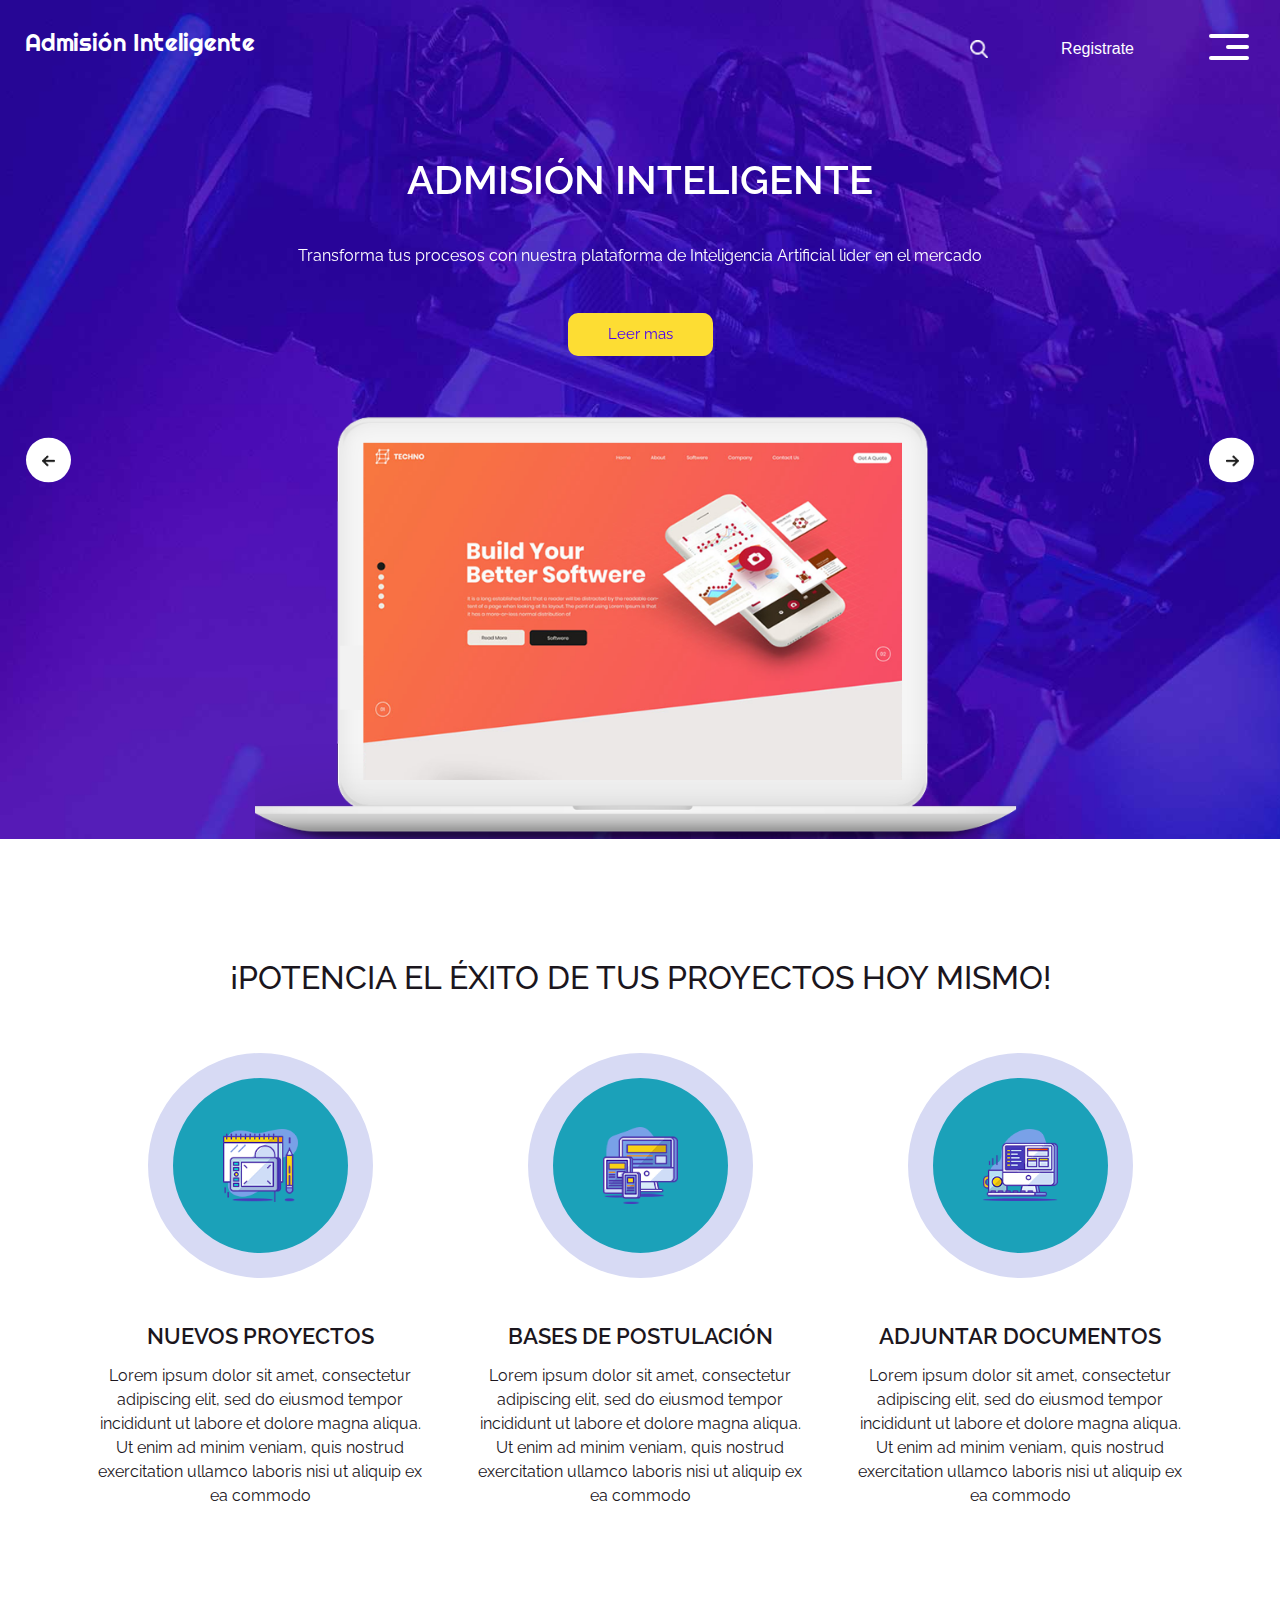
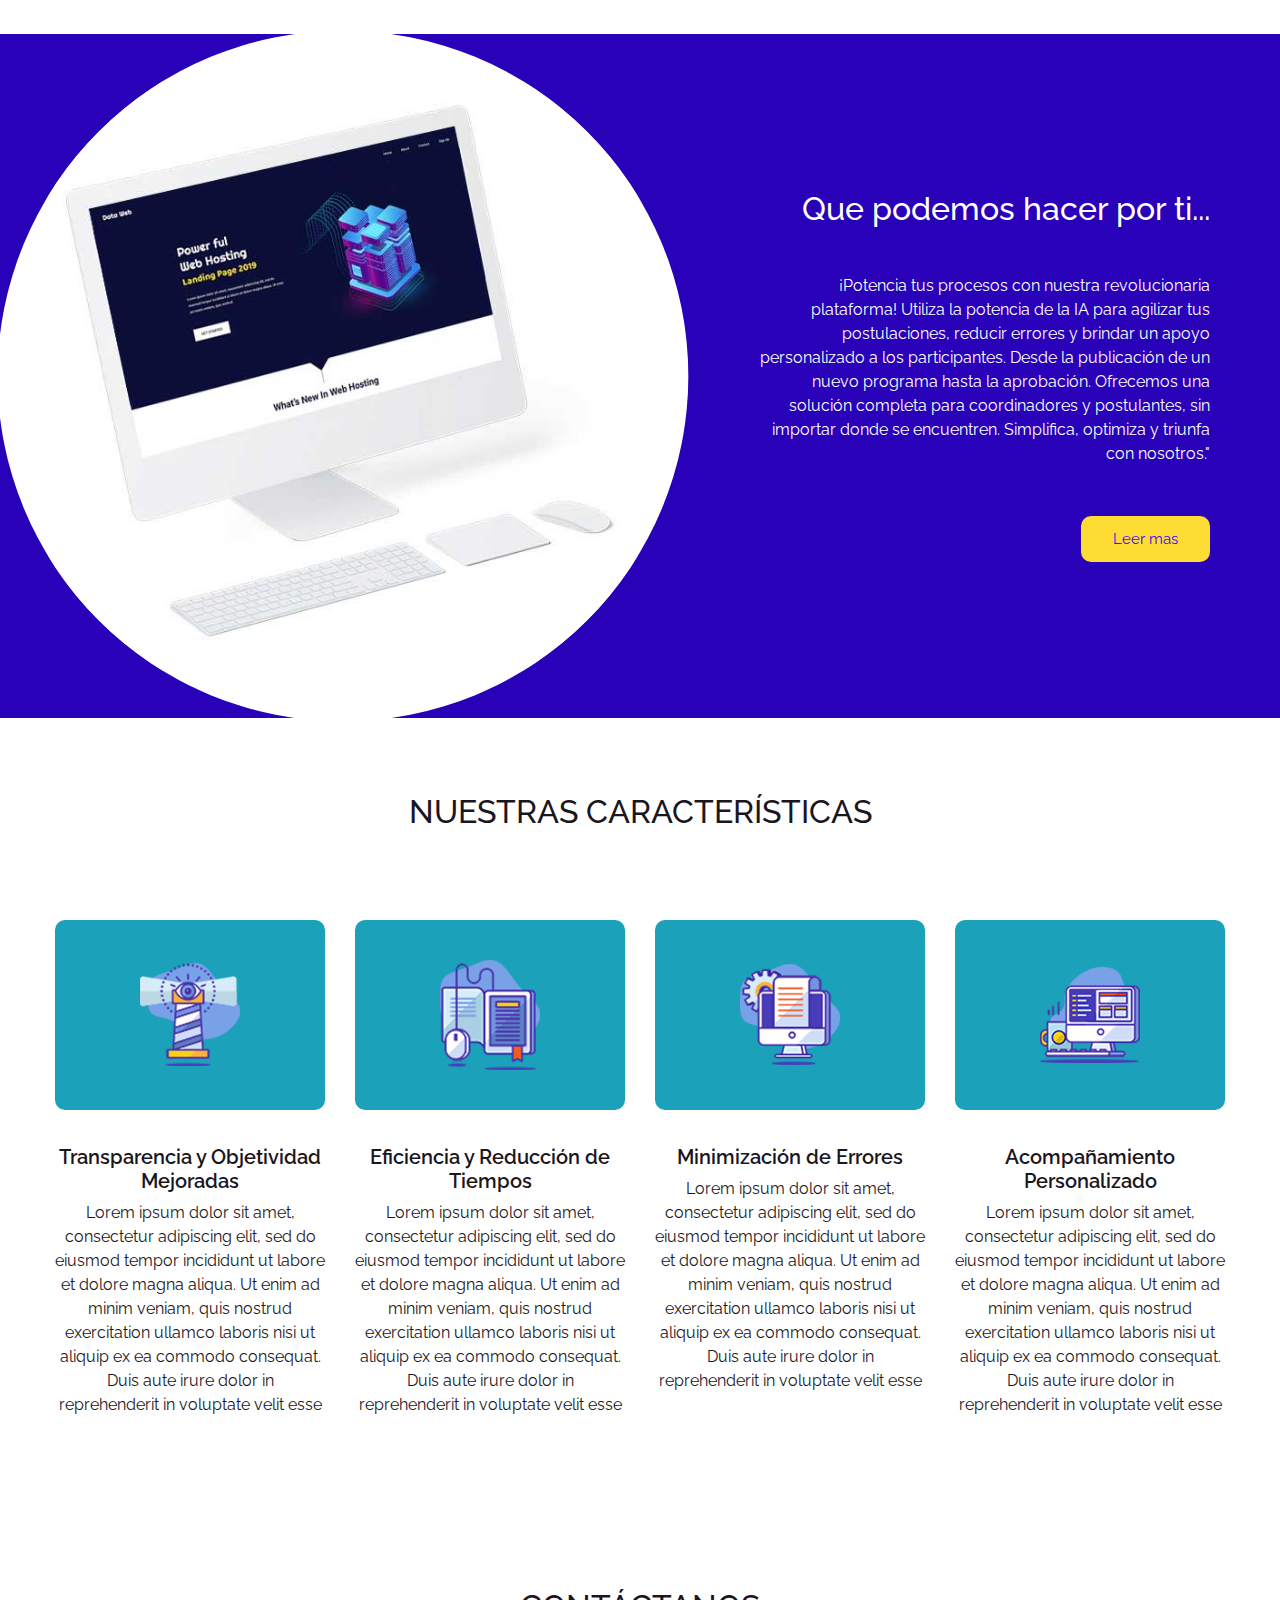
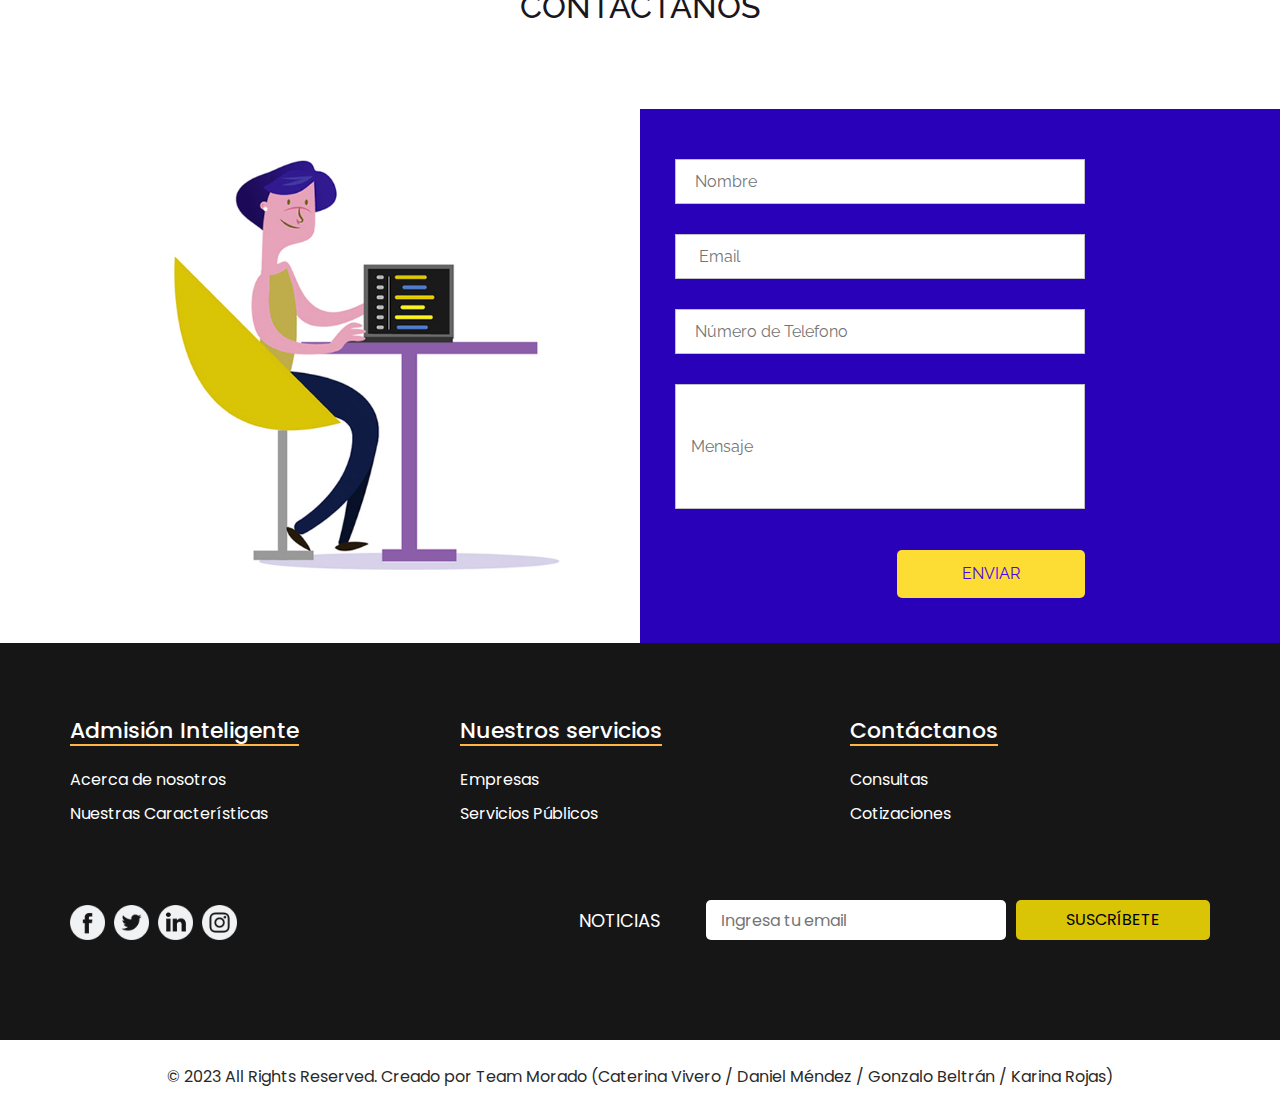
<file: index.html>
<!DOCTYPE html>
<html>
  <head>
    <!-- Basic -->
    <meta charset="utf-8" />
    <meta http-equiv="X-UA-Compatible" content="IE=edge" />
    <!-- Mobile Metas -->
    <meta
      name="viewport"
      content="width=device-width, initial-scale=1, shrink-to-fit=no"
    />
    <!-- Site Metas -->
    <meta name="keywords" content="" />
    <meta name="description" content="" />
    <meta name="author" content="" />

    <title>Admisión Inteligente </title>

    <!-- slider stylesheet -->
    <link
      rel="stylesheet"
      type="text/css"
      href="https://cdnjs.cloudflare.com/ajax/libs/OwlCarousel2/2.1.3/assets/owl.carousel.min.css"
    />

    <!-- bootstrap core css -->
    <link rel="stylesheet" type="text/css" href="css/bootstrap.css" />

    <!-- fonts style -->
    <link
      href="https://fonts.googleapis.com/css?family=Poppins|Raleway:400,600|Righteous&display=swap"
      rel="stylesheet"
    />
    <!-- Custom styles for this template -->
    <link href="css/style.css" rel="stylesheet" />
    <!-- responsive style -->
    <link href="css/responsive.css" rel="stylesheet" />
  </head>

  <body>
    <div class="hero_area">
      <!-- header section strats -->
      <header class="header_section">
        <div class="container-fluid">
          <nav class="navbar navbar-expand-lg custom_nav-container">
            <a class="navbar-brand" href="index.html">
              <span>
                Admisión Inteligente 
              </span>
            </a>

            <div class="navbar-collapse" id="">
              <div
                class="d-none d-lg-flex ml-auto flex-column flex-lg-row align-items-center mt-3"
              >
                <form class="form-inline mb-3 mb-lg-0 ">
                  <button
                    class="btn  my-sm-0 nav_search-btn"
                    type="submit"
                  ></button>
                </form>
                <ul class="navbar-nav  mr-5">
                  <li class="nav-item mr-5">
                    <a class="nav-link" href="service.html">
                      <span>Registrate</span>
                    </a>
                  </li>
                </ul>
              </div>

              <div class="custom_menu-btn">
                <button onclick="openNav()">
                  <span class="s-1"> </span>
                  <span class="s-2"> </span>
                  <span class="s-3"> </span>
                </button>
              </div>
              <div id="myNav" class="overlay">
                <div class="overlay-content">
                  <a href="index.html">Inicio</a>
                  <a href="about.html">Acerca de nosotros</a>
                  <a href="feature.html">Nuestros servicios </a>
                  <a href="contact.html">Contáctanos</a>
                </div>
              </div>
            </div>
          </nav>
        </div>
      </header>
      <!-- end header section -->
      <!-- slider section -->
      <section class=" slider_section position-relative">
        <div class="container">
          <div
            id="carouselExampleControls"
            class="carousel slide"
            data-ride="carousel"
          >
            <div class="carousel-inner">
              <div class="carousel-item active">
                <div class="slider_item-box">
                  <div class="slider_item-container">
                    <div class="slider_item-detail">
                      <h1>
                        ADMISIÓN INTELIGENTE
                      </h1>
                      <p>
                        Transforma tus procesos con nuestra plataforma de Inteligencia Artificial lider en el mercado
                      </p>
                      <div>
                        <a href="">
                          Leer mas
                        </a>
                      </div>
                    </div>
                    <div class="slider_item-imgbox">
                      <img src="images/pc-banner.png" alt="" />
                    </div>
                  </div>
                </div>
              </div>
              <div class="carousel-item">
                <div class="slider_item-box">
                  <div class="slider_item-container">
                    <div class="slider_item-detail">
                      <h1>
                        ADMISIÓN INTELIGENTE
                      </h1>
                      <p>
                        Procesos más rápidos, sin errores, apoyo personalizado para postulantes de cualquier lugar.
                      </p>
                      <div>
                        <a href="">
                          Leer mas
                        </a>
                      </div>
                    </div>
                    <div class="slider_item-imgbox">
                      <img src="images/pc-banner.png" alt="" />
                    </div>
                  </div>
                </div>
              </div>
              <div class="carousel-item">
                <div class="slider_item-box">
                  <div class="slider_item-container">
                    <div class="slider_item-detail">
                      <h1>
                        ADMISIÓN INTELIGENTE 
                      </h1>
                      <p>
                        Simplifica, mejora y destaca con nosotros.
                      </p>
                      <div>
                        <a href="">
                          Leer mas
                        </a>
                      </div>
                    </div>
                    <div class="slider_item-imgbox">
                      <img src="images/pc-banner.png" alt="" />
                    </div>
                  </div>
                </div>
              </div>
            </div>
          </div>
        </div>
        <a
          class="carousel-control-prev"
          href="#carouselExampleControls"
          role="button"
          data-slide="prev"
        >
          <span class="sr-only">Previous</span>
        </a>
        <a
          class="carousel-control-next"
          href="#carouselExampleControls"
          role="button"
          data-slide="next"
        >
          <span class="sr-only">Next</span>
        </a>
      </section>
      <!-- end slider section -->
    </div>

    <!-- about section -->

    <section class="about_section layout_padding">
      <div class="container">
        <h2 class="text-uppercase">
          ¡Potencia el éxito de tus proyectos hoy mismo!
        </h2>
      </div>

      <div class="container">
        <div class="about_card-container layout_padding2-top">
          <div class="about_card">
            <div class="about-detail">
              <div class="about_img-container">
                <div class="about_img-box">
                  <img src="images/work1.png" alt="" />
                </div>
              </div>
              <div class="card_detail-ox">
                <h4>
                  NUEVOS PROYECTOS
                </h4>
                <p>
                  Lorem ipsum dolor sit amet, consectetur adipiscing elit, sed
                  do eiusmod tempor incididunt ut labore et dolore magna aliqua.
                  Ut enim ad minim veniam, quis nostrud exercitation ullamco
                  laboris nisi ut aliquip ex ea commodo
                </p>
              </div>
            </div>
          </div>
          <div class="about_card">
            <div class="about-detail">
              <div class="about_img-container">
                <div class="about_img-box">
                  <img src="images/work2.png" alt="" />
                </div>
              </div>
              <div class="card_detail-ox">
                <h4>
                  BASES DE POSTULACIÓN
                </h4>
                <p>
                  Lorem ipsum dolor sit amet, consectetur adipiscing elit, sed
                  do eiusmod tempor incididunt ut labore et dolore magna aliqua.
                  Ut enim ad minim veniam, quis nostrud exercitation ullamco
                  laboris nisi ut aliquip ex ea commodo
                </p>
              </div>
            </div>
          </div>
          <div class="about_card">
            <div class="about-detail">
              <div class="about_img-container">
                <div class="about_img-box">
                  <img src="images/work3.png" alt="" />
                </div>
              </div>
              <div class="card_detail-ox">
                <h4>
                  ADJUNTAR DOCUMENTOS 
                </h4>
                <p>
                  Lorem ipsum dolor sit amet, consectetur adipiscing elit, sed
                  do eiusmod tempor incididunt ut labore et dolore magna aliqua.
                  Ut enim ad minim veniam, quis nostrud exercitation ullamco
                  laboris nisi ut aliquip ex ea commodo
                </p>
              </div>
            </div>
          </div>
        </div>
      </div>
    </section>

    <!-- end about section -->

    <!-- who section -->
    <section class="who_section">
      <div class="container who_container">
        <div class="who_img-box">
          <img src="images/pc.jpg" alt="" />
        </div>
        <div class="who_deail-box">
          <h2>
            Que podemos hacer por ti... 
          </h2>
          <p>
            ¡Potencia tus procesos con nuestra revolucionaria plataforma! 
            Utiliza la potencia de la IA para agilizar tus postulaciones, reducir errores y brindar un apoyo personalizado a los participantes. 
            Desde la publicación de un nuevo programa hasta la aprobación.
            Ofrecemos una solución completa para coordinadores y postulantes, sin importar donde se encuentren. 
            Simplifica, optimiza y triunfa con nosotros."
          </p>
          <div>
            <a href="">
              Leer mas
            </a>
          </div>
        </div>
      </div>
    </section>

    <!-- end who section -->

    <!-- feature section  -->
    <section class="feature_section layout_padding">
      <div class="container">
        <h2 class="text-uppercase">
          NUESTRAS CARACTERÍSTICAS 
        </h2>
      </div>
      <div class="">
        <div class="feature_card-container layout_padding2">
          <div class="feature_card">
            <div class="feature_img-container">
              <div class="feature_img-box">
                <img src="images/f1.png" alt="" />
              </div>
            </div>
            <div class="feature_detail-box">
              <h4>
                Transparencia y Objetividad Mejoradas
              </h4>
              <p>
                Lorem ipsum dolor sit amet, consectetur adipiscing elit, sed do
                eiusmod tempor incididunt ut labore et dolore magna aliqua. Ut
                enim ad minim veniam, quis nostrud exercitation ullamco laboris
                nisi ut aliquip ex ea commodo consequat. Duis aute irure dolor
                in reprehenderit in voluptate velit esse
              </p>
            </div>
          </div>
          <div class="feature_card">
            <div class="feature_img-container">
              <div class="feature_img-box">
                <img src="images/f2.png" alt="" />
              </div>
            </div>
            <div class="feature_detail-box">
              <h4>
                Eficiencia y Reducción de Tiempos
              </h4>
              <p>
                Lorem ipsum dolor sit amet, consectetur adipiscing elit, sed do
                eiusmod tempor incididunt ut labore et dolore magna aliqua. Ut
                enim ad minim veniam, quis nostrud exercitation ullamco laboris
                nisi ut aliquip ex ea commodo consequat. Duis aute irure dolor
                in reprehenderit in voluptate velit esse
              </p>
            </div>
          </div>
          <div class="feature_card">
            <div class="feature_img-container">
              <div class="feature_img-box">
                <img src="images/f3.png" alt="" />
              </div>
            </div>
            <div class="feature_detail-box">
              <h4>
                Minimización de Errores
              </h4>
              <p>
                Lorem ipsum dolor sit amet, consectetur adipiscing elit, sed do
                eiusmod tempor incididunt ut labore et dolore magna aliqua. Ut
                enim ad minim veniam, quis nostrud exercitation ullamco laboris
                nisi ut aliquip ex ea commodo consequat. Duis aute irure dolor
                in reprehenderit in voluptate velit esse
              </p>
            </div>
          </div>
          <div class="feature_card">
            <div class="feature_img-container">
              <div class="feature_img-box">
                <img src="images/f4.png" alt="" />
              </div>
            </div>
            <div class="feature_detail-box">
              <h4>
                Acompañamiento Personalizado
              </h4>
              <p>
                Lorem ipsum dolor sit amet, consectetur adipiscing elit, sed do
                eiusmod tempor incididunt ut labore et dolore magna aliqua. Ut
                enim ad minim veniam, quis nostrud exercitation ullamco laboris
                nisi ut aliquip ex ea commodo consequat. Duis aute irure dolor
                in reprehenderit in voluptate velit esse
              </p>
            </div>
          </div>
        </div>
      </div>
    </section>

    <!-- end feature section -->

    <!-- contact section -->
    <section class="contact_section ">
      <div class="container d-flex justify-content-center">
        <h2 class="text-uppercase">
          Contáctanos 
        </h2>
      </div>
      <div class="container-fluid layout_padding-top">
        <div class="row">
          <div class="col-md-6">
            <div class="col-md-10 offset-md-2">
              <div class="contact_img-box">
                <img src="images/form-img.jpg" alt="" />
              </div>
            </div>
          </div>
          <div class="col-md-6 form_bg px-0">
            <div class="col-md-10 px-0">
              <form action="">
                <div class="contact_form-container">
                  <div>
                    <div>
                      <input type="text" placeholder=" Nombre" />
                    </div>
                    <div>
                      <input type="email" placeholder="  Email" />
                    </div>

                    <div>
                      <input type="text" placeholder=" Número de Telefono" />
                    </div>

                    <div>
                      <input
                        type="text"
                        placeholder="Mensaje"
                        class="message_input"
                      />
                    </div>
                    <div class="mt-3 d-flex justify-content-end">
                      <button type="submit">
                        Enviar
                      </button>
                    </div>
                  </div>
                </div>
              </form>
            </div>
          </div>
        </div>
      </div>
    </section>
    <!-- end contact section -->

    <!-- info section -->
    <section class="info_section layout_padding">
      <div class="container info_content">
        <div>
          <div class="row">
            <div class="col-md-4">
              <div class="d-flex">
                <h5>
                  Admisión Inteligente 
                </h5>
              </div>
              <div class="d-flex ">
                <ul>
                  <li>
                    <a href="">
                      Acerca de nosotros 
                    </a>
                  </li>
                  <li>
                    <a href="">
                      Nuestras Características 
                    </a>
                  </li>

                </ul>
                <ul class="ml-3 ml-md-5">

                </ul>
              </div>
            </div>
            <div class="col-md-4">
              <div class="d-flex">
                <h5>
                  Nuestros servicios 
                </h5>
              </div>
              <div class="d-flex ">
                <ul>
                  <li>
                    <a href="">
                      Empresas
                    </a>
                  </li>
                  <li>
                    <a href="">
                      Servicios Públicos
                    </a>
                  </li>
                </ul>
                <ul class="ml-3 ml-md-5">

                </ul>
              </div>
            </div>
            <div class="col-md-4">
              <div class="d-flex">
                <h5>
                  Contáctanos 
                </h5>
              </div>
              <div class="d-flex ">
                <ul>
                  <li>
                    <a href="">
                      Consultas
                    </a>
                  </li>
                  <li>
                    <a href="">
                      Cotizaciones 
                    </a>
                  </li>
                </ul>
                <ul class="ml-3 ml-md-5">
           
                </ul>
              </div>
            </div>
          </div>
        </div>
        <div
          class="d-flex flex-column flex-lg-row justify-content-between align-items-center align-items-lg-baseline"
        >
          <div class="social-box">
            <a href="">
              <img src="images/fb.png" alt="" />
            </a>

            <a href="">
              <img src="images/twitter.png" alt="" />
            </a>
            <a href="">
              <img src="images/linkedin1.png" alt="" />
            </a>
            <a href="">
              <img src="images/instagram1.png" alt="" />
            </a>
          </div>
          <div class="form_container mt-5">
            <form action="">
              <label for="subscribeMail">
                Noticias
              </label>
              <input
                type="email"
                placeholder="Ingresa tu email"
                id="subscribeMail"
              />
              <button type="submit">
                Suscríbete
              </button>
            </form>
          </div>
        </div>
      </div>
    </section>

    <!-- end info section -->

    <!-- footer section -->
    <section class="container-fluid footer_section">
      <p>
        &copy; 2023 All Rights Reserved. 
        <a href="https://html.design/"> Creado por Team Morado (Caterina Vivero / Daniel Méndez / Gonzalo Beltrán / Karina Rojas)</a>
      </p>
    </section>
    <!-- footer section -->

    <script type="text/javascript" src="js/jquery-3.4.1.min.js"></script>
    <script type="text/javascript" src="js/bootstrap.js"></script>

    <script>
      function openNav() {
        document.getElementById("myNav").classList.toggle("menu_width");
        document
          .querySelector(".custom_menu-btn")
          .classList.toggle("menu_btn-style");
      }
    </script>
  </body>
</html>
</file>
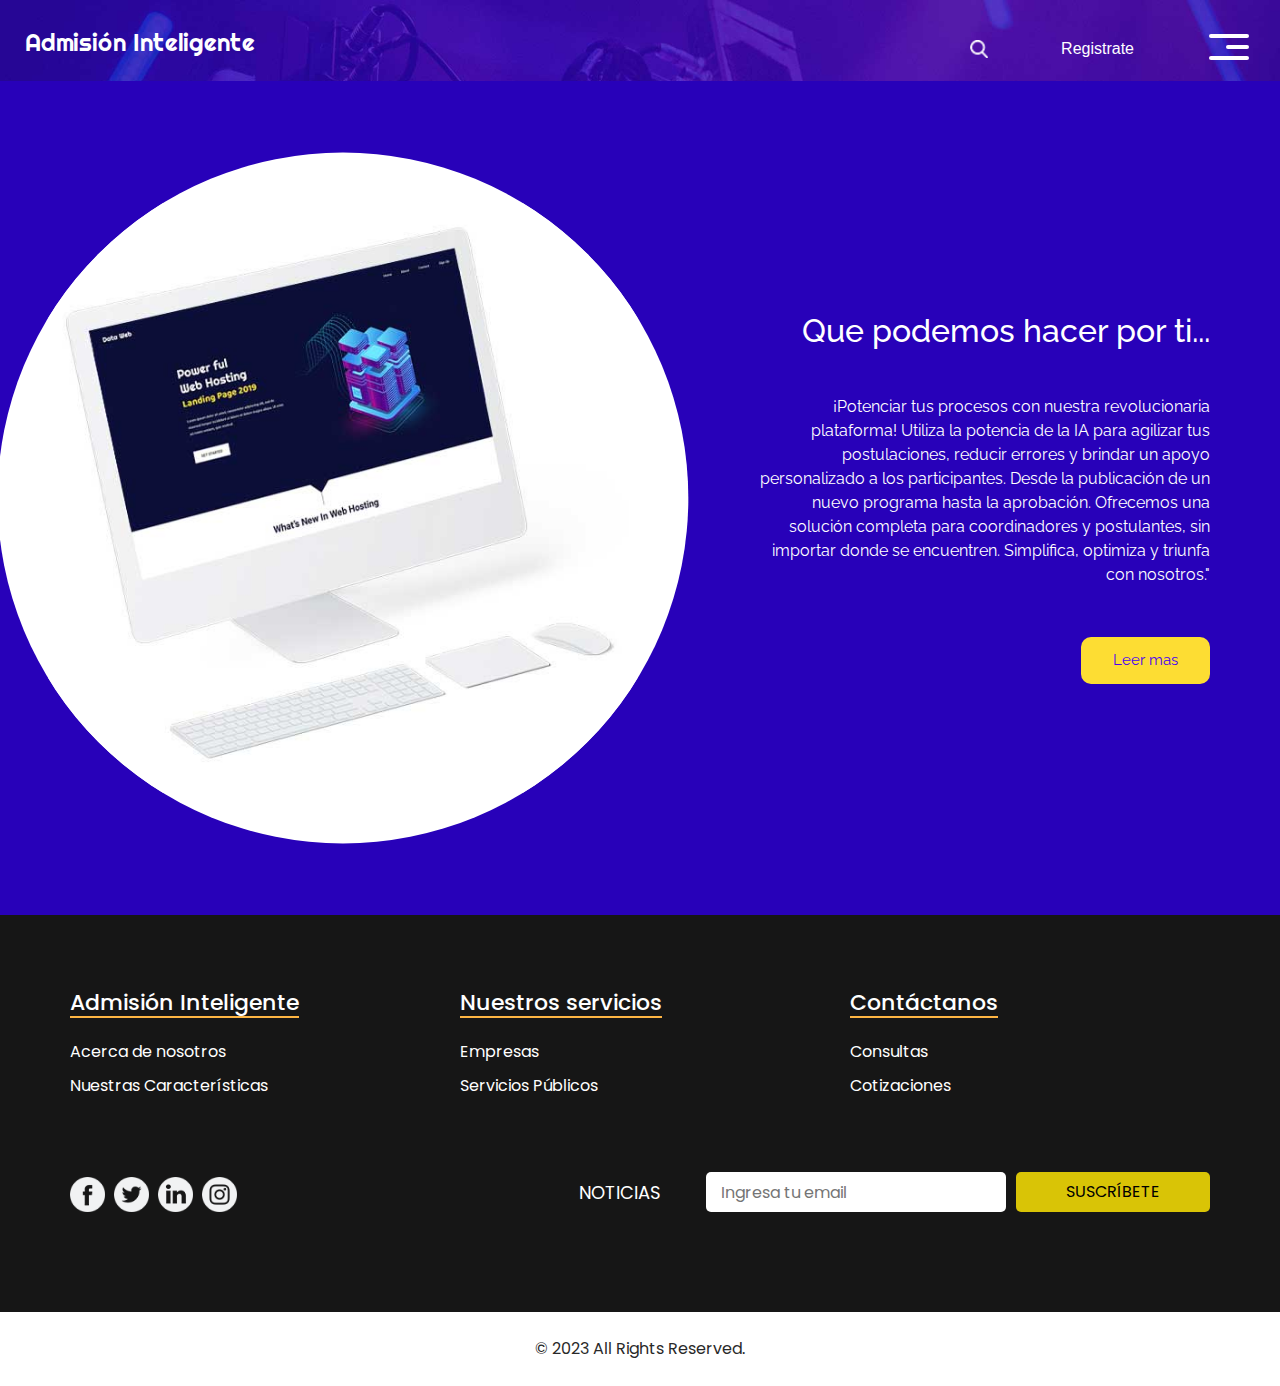
<file: about.html>
<!DOCTYPE html>
<html>

<head>
  <!-- Basic -->
  <meta charset="utf-8" />
  <meta http-equiv="X-UA-Compatible" content="IE=edge" />
  <!-- Mobile Metas -->
  <meta name="viewport" content="width=device-width, initial-scale=1, shrink-to-fit=no" />
  <!-- Site Metas -->
  <meta name="keywords" content="" />
  <meta name="description" content="" />
  <meta name="author" content="" />

  <title>Admisión Inteligente</title>

  <!-- slider stylesheet -->
  <link rel="stylesheet" type="text/css"
    href="https://cdnjs.cloudflare.com/ajax/libs/OwlCarousel2/2.1.3/assets/owl.carousel.min.css" />

  <!-- bootstrap core css -->
  <link rel="stylesheet" type="text/css" href="css/bootstrap.css" />

  <!-- fonts style -->
  <link href="https://fonts.googleapis.com/css?family=Poppins|Raleway:400,600|Righteous&display=swap"
    rel="stylesheet" />
  <!-- Custom styles for this template -->
  <link href="css/style.css" rel="stylesheet" />
  <!-- responsive style -->
  <link href="css/responsive.css" rel="stylesheet" />
</head>

<body>
  <div class="hero_area">
    <!-- header section strats -->
    <header class="header_section">
      <div class="container-fluid">
        <nav class="navbar navbar-expand-lg custom_nav-container">
          <a class="navbar-brand" href="index.html">
            <span>
              Admisión Inteligente
            </span>
          </a>

          <div class="navbar-collapse" id="">
            <div class="d-none d-lg-flex ml-auto flex-column flex-lg-row align-items-center mt-3">
              <form class="form-inline mb-3 mb-lg-0 ">
                <button class="btn  my-sm-0 nav_search-btn" type="submit"></button>
              </form>
              <ul class="navbar-nav  mr-5">
                <li class="nav-item mr-5">
                  <a class="nav-link" href="service.html">
                    <span>Registrate</span>
                  </a>
                </li>
              </ul>
            </div>

            <div class="custom_menu-btn">
              <button onclick="openNav()">
                <span class="s-1"> </span>
                <span class="s-2"> </span>
                <span class="s-3"> </span>
              </button>
            </div>
            <div id="myNav" class="overlay">
              <div class="overlay-content">
                <a href="index.html">Inicio</a>
                <a href="about.html">Acerca de nosotros</a>
                <a href="feature.html">Nuestros servicios </a>
                <a href="contact.html">Contáctanos</a>
              </div>
            </div>
          </div>
        </nav>
      </div>
    </header>
    <!-- end header section -->
  </div>


  <!-- who section -->
  <section class="who_section layout_padding">
    <div class="container who_container">
      <div class="who_img-box">
        <img src="images/pc.jpg" alt="" />
      </div>
      <div class="who_deail-box">
        <h2>
          Que podemos hacer por ti... 
        </h2>
        <p>
          ¡Potenciar tus procesos con nuestra revolucionaria plataforma! 
            Utiliza la potencia de la IA para agilizar tus postulaciones, reducir errores y brindar un apoyo personalizado a los participantes. 
            Desde la publicación de un nuevo programa hasta la aprobación.
            Ofrecemos una solución completa para coordinadores y postulantes, sin importar donde se encuentren. 
            Simplifica, optimiza y triunfa con nosotros."
        </p>
        <div>
          <a href="">
            Leer mas
          </a>
        </div>
      </div>
    </div>
  </section>

  <!-- end who section -->

  <!-- info section -->
  <section class="info_section layout_padding">
    <div class="container info_content">
      <div>
        <div class="row">
          <div class="col-md-4">
            <div class="d-flex">
              <h5>
                Admisión Inteligente 
              </h5>
            </div>
            <div class="d-flex ">
              <ul>
                <li>
                  <a href="">
                    Acerca de nosotros 
                  </a>
                </li>
                <li>
                  <a href="">
                    Nuestras Características
                  </a>
                </li>

              </ul>
              <ul class="ml-3 ml-md-5">

              </ul>
            </div>
          </div>
          <div class="col-md-4">
            <div class="d-flex">
              <h5>
                Nuestros servicios 
              </h5>
            </div>
            <div class="d-flex ">
              <ul>
                <li>
                  <a href="">
                    Empresas
                  </a>
                </li>
                <li>
                  <a href="">
                    Servicios Públicos
                  </a>
                </li>
              </ul>
              <ul class="ml-3 ml-md-5">

              </ul>
            </div>
          </div>
          <div class="col-md-4">
            <div class="d-flex">
              <h5>
                Contáctanos 
              </h5>
            </div>
            <div class="d-flex ">
              <ul>
                <li>
                  <a href="">
                    Consultas
                  </a>
                </li>
                <li>
                  <a href="">
                    Cotizaciones 
                  </a>
                </li>
              </ul>
              <ul class="ml-3 ml-md-5">
         
              </ul>
            </div>
          </div>
        </div>
      </div>
      <div
        class="d-flex flex-column flex-lg-row justify-content-between align-items-center align-items-lg-baseline"
      >
        <div class="social-box">
          <a href="">
            <img src="images/fb.png" alt="" />
          </a>

          <a href="">
            <img src="images/twitter.png" alt="" />
          </a>
          <a href="">
            <img src="images/linkedin1.png" alt="" />
          </a>
          <a href="">
            <img src="images/instagram1.png" alt="" />
          </a>
        </div>
        <div class="form_container mt-5">
          <form action="">
            <label for="subscribeMail">
              Noticias
            </label>
            <input type="email" placeholder="Ingresa tu email" id="subscribeMail" />
            <button type="submit">
              Suscríbete
            </button>
          </form>
        </div>
      </div>
    </div>
  </section>

  <!-- end info section -->

  <!-- footer section -->
  <section class="container-fluid footer_section">
    <p>
      &copy; 2023 All Rights Reserved. 
        <a href="https://html.design/"></a>
    </p>
  </section>
  <!-- footer section -->

  <script type="text/javascript" src="js/jquery-3.4.1.min.js"></script>
  <script type="text/javascript" src="js/bootstrap.js"></script>

  <script>
    function openNav() {
      document.getElementById("myNav").classList.toggle("menu_width");
      document
        .querySelector(".custom_menu-btn")
        .classList.toggle("menu_btn-style");
    }
  </script>
</body>

</html>
</file>
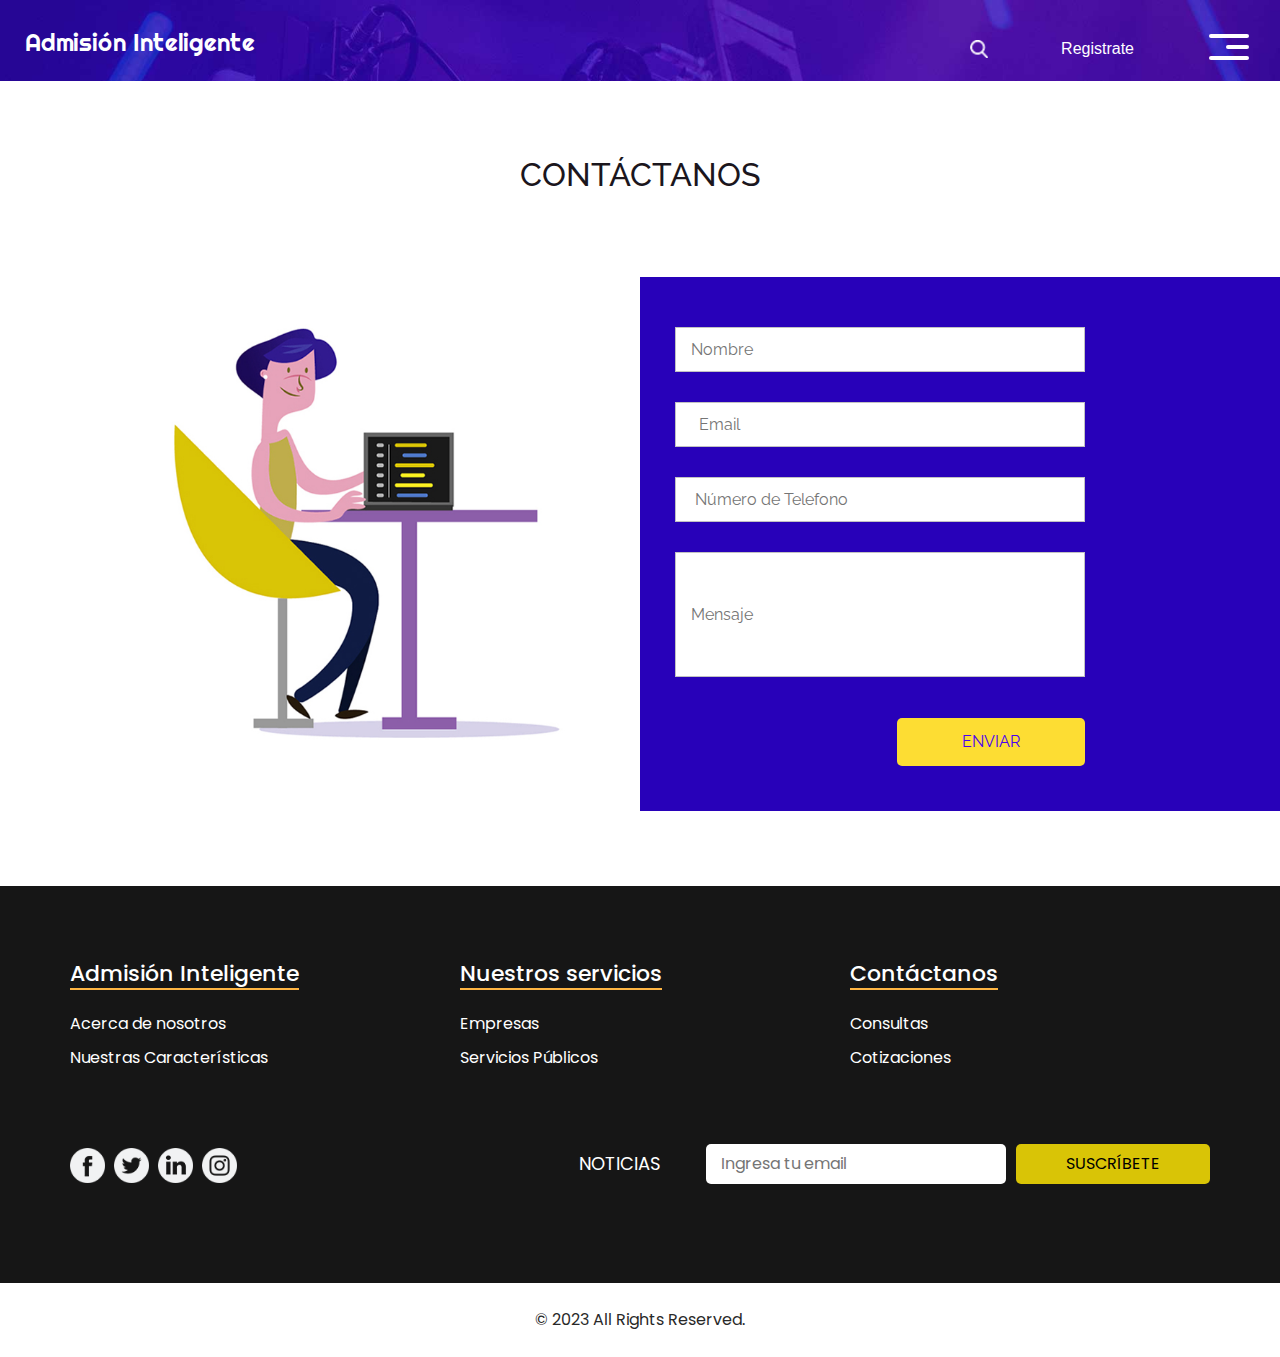
<file: contact.html>
<!DOCTYPE html>
<html>

<head>
  <!-- Basic -->
  <meta charset="utf-8" />
  <meta http-equiv="X-UA-Compatible" content="IE=edge" />
  <!-- Mobile Metas -->
  <meta name="viewport" content="width=device-width, initial-scale=1, shrink-to-fit=no" />
  <!-- Site Metas -->
  <meta name="keywords" content="" />
  <meta name="description" content="" />
  <meta name="author" content="" />

  <title>Admisión Inteligente</title>

  <!-- slider stylesheet -->
  <link rel="stylesheet" type="text/css"
    href="https://cdnjs.cloudflare.com/ajax/libs/OwlCarousel2/2.1.3/assets/owl.carousel.min.css" />

  <!-- bootstrap core css -->
  <link rel="stylesheet" type="text/css" href="css/bootstrap.css" />

  <!-- fonts style -->
  <link href="https://fonts.googleapis.com/css?family=Poppins|Raleway:400,600|Righteous&display=swap"
    rel="stylesheet" />
  <!-- Custom styles for this template -->
  <link href="css/style.css" rel="stylesheet" />
  <!-- responsive style -->
  <link href="css/responsive.css" rel="stylesheet" />
</head>

<body>
  <div class="hero_area">
    <!-- header section strats -->
    <header class="header_section">
      <div class="container-fluid">
        <nav class="navbar navbar-expand-lg custom_nav-container">
          <a class="navbar-brand" href="index.html">
            <span>
              Admisión Inteligente
            </span>
          </a>

          <div class="navbar-collapse" id="">
            <div class="d-none d-lg-flex ml-auto flex-column flex-lg-row align-items-center mt-3">
              <form class="form-inline mb-3 mb-lg-0 ">
                <button class="btn  my-sm-0 nav_search-btn" type="submit"></button>
              </form>
              <ul class="navbar-nav  mr-5">
                <li class="nav-item mr-5">
                  <a class="nav-link" href="service.html">
                    <span>Registrate</span>
                  </a>
                </li>
              </ul>
            </div>

            <div class="custom_menu-btn">
              <button onclick="openNav()">
                <span class="s-1"> </span>
                <span class="s-2"> </span>
                <span class="s-3"> </span>
              </button>
            </div>
            <div id="myNav" class="overlay">
              <div class="overlay-content">
                <a href="index.html">Inicio</a>
                <a href="about.html">Acerca de nosotros</a>
                <a href="feature.html">Nuestros servicios </a>
                <a href="contact.html">Contáctanos</a>
              </div>
            </div>
          </div>
        </nav>
      </div>
    </header>
    <!-- end header section -->
  </div>

  <!-- contact section -->
  <section class="contact_section layout_padding">
    <div class="container d-flex justify-content-center">
      <h2 class="text-uppercase">
        Contáctanos
      </h2>
    </div>
    <div class="container-fluid layout_padding-top">
      <div class="row">
        <div class="col-md-6">
          <div class="col-md-10 offset-md-2">
            <div class="contact_img-box">
              <img src="images/form-img.jpg" alt="" />
            </div>
          </div>
        </div>
        <div class="col-md-6 form_bg px-0">
          <div class="col-md-10 px-0">
            <form action="">
              <div class="contact_form-container">
                <div>
                  <div>
                    <input type="text" placeholder="Nombre" />
                  </div>
                  <div>
                    <input type="email" placeholder="  Email" />
                  </div>

                  <div>
                    <input type="text" placeholder=" Número de Telefono" />
                  </div>

                  <div>
                    <input type="text" placeholder="Mensaje" class="message_input" />
                  </div>
                  <div class="mt-3 d-flex justify-content-end">
                    <button type="submit">
                      Enviar
                    </button>
                  </div>
                </div>
              </div>
            </form>
          </div>
        </div>
      </div>
    </div>
  </section>
  <!-- end contact section -->

  <!-- info section -->
  <section class="info_section layout_padding">
    <div class="container info_content">
      <div>
        <div class="row">
          <div class="col-md-4">
            <div class="d-flex">
              <h5>
                Admisión Inteligente 
              </h5>
            </div>
            <div class="d-flex ">
              <ul>
                <li>
                  <a href="">
                    Acerca de nosotros 
                  </a>
                </li>
                <li>
                  <a href="">
                    Nuestras Características 
                  </a>
                </li>

              </ul>
              <ul class="ml-3 ml-md-5">

              </ul>
            </div>
          </div>
          <div class="col-md-4">
            <div class="d-flex">
              <h5>
                Nuestros servicios 
              </h5>
            </div>
            <div class="d-flex ">
              <ul>
                <li>
                  <a href="">
                    Empresas
                  </a>
                </li>
                <li>
                  <a href="">
                    Servicios Públicos
                  </a>
                </li>
              </ul>
              <ul class="ml-3 ml-md-5">

              </ul>
            </div>
          </div>
          <div class="col-md-4">
            <div class="d-flex">
              <h5>
                Contáctanos 
              </h5>
            </div>
            <div class="d-flex ">
              <ul>
                <li>
                  <a href="">
                    Consultas
                  </a>
                </li>
                <li>
                  <a href="">
                    Cotizaciones 
                  </a>
                </li>
              </ul>
              <ul class="ml-3 ml-md-5">
         
              </ul>
            </div>
          </div>
        </div>
      </div>
      <div
        class="d-flex flex-column flex-lg-row justify-content-between align-items-center align-items-lg-baseline"
      >
        <div class="social-box">
          <a href="">
            <img src="images/fb.png" alt="" />
          </a>

          <a href="">
            <img src="images/twitter.png" alt="" />
          </a>
          <a href="">
            <img src="images/linkedin1.png" alt="" />
          </a>
          <a href="">
            <img src="images/instagram1.png" alt="" />
          </a>
        </div>
        <div class="form_container mt-5">
          <form action="">
            <label for="subscribeMail">
              Noticias
            </label>
            <input type="email" placeholder="Ingresa tu email" id="subscribeMail" />
            <button type="submit">
              Suscríbete
            </button>
          </form>
        </div>
      </div>
    </div>
  </section>

  <!-- end info section -->

  <!-- footer section -->
  <section class="container-fluid footer_section">
    <p>
      &copy; 2023 All Rights Reserved. 
      <a href="https://html.design/"></a>
    </p>
  </section>
  <!-- footer section -->

  <script type="text/javascript" src="js/jquery-3.4.1.min.js"></script>
  <script type="text/javascript" src="js/bootstrap.js"></script>

  <script>
    function openNav() {
      document.getElementById("myNav").classList.toggle("menu_width");
      document
        .querySelector(".custom_menu-btn")
        .classList.toggle("menu_btn-style");
    }
  </script>
</body>

</html>
</file>
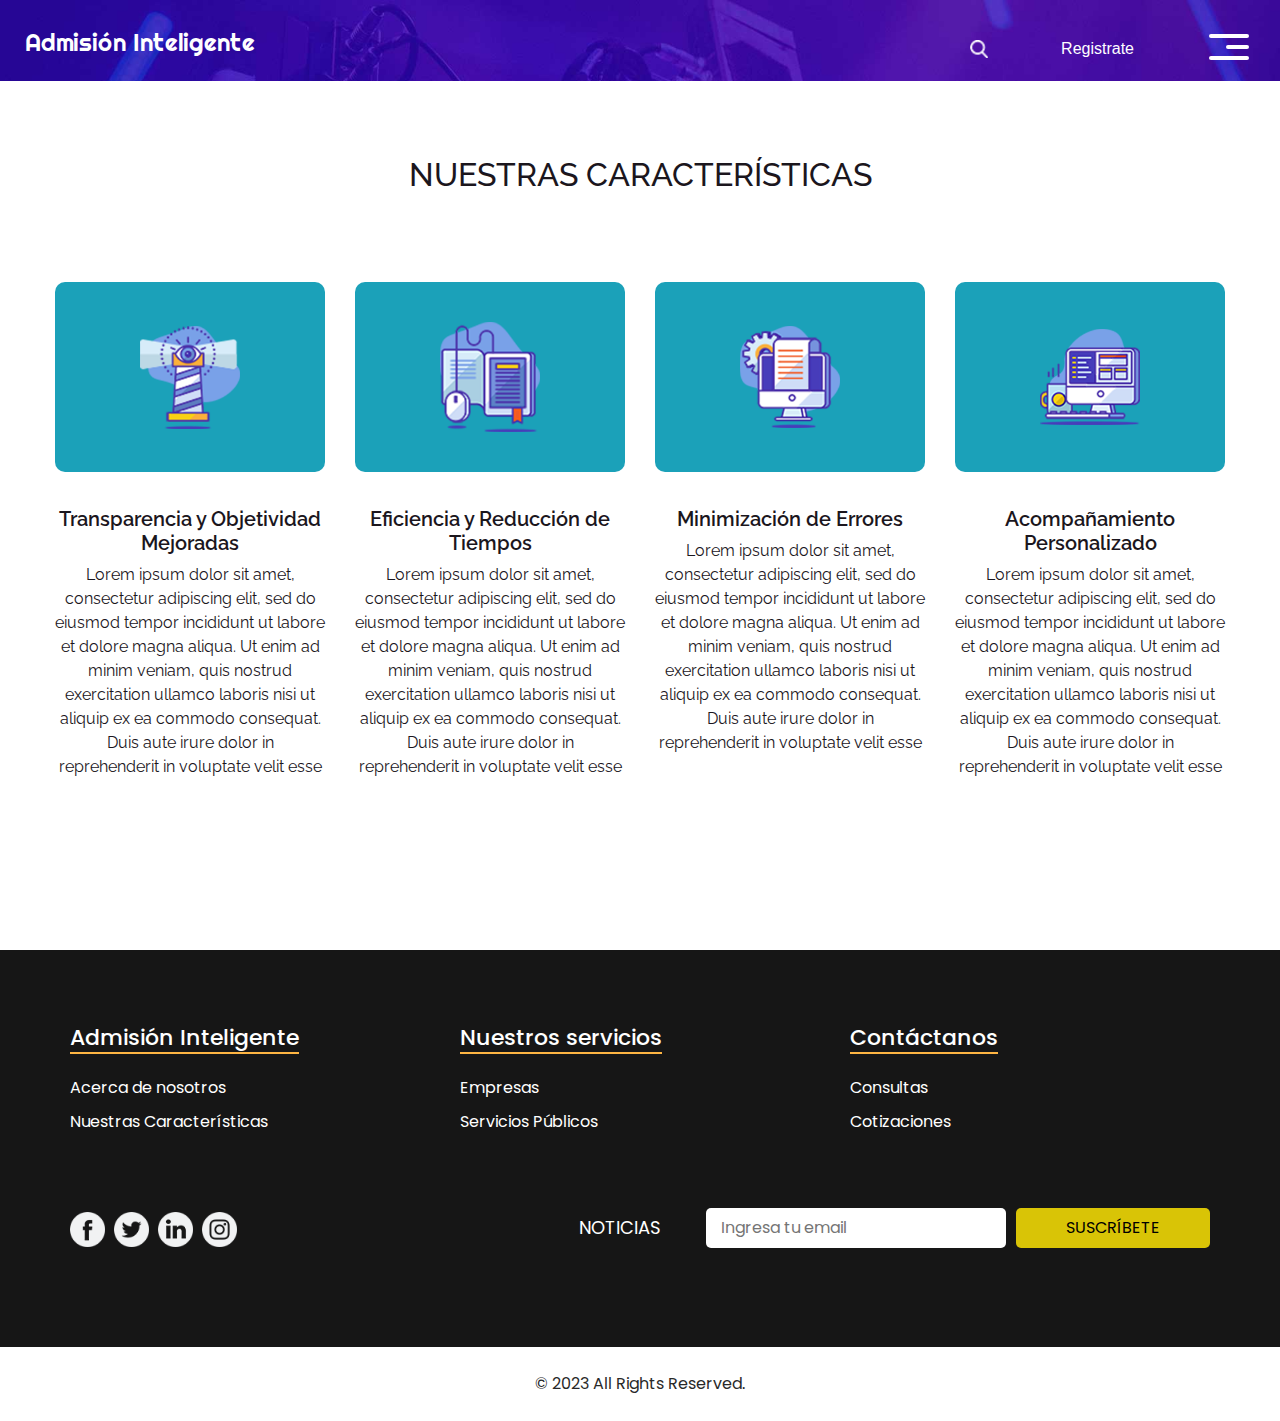
<file: feature.html>
<!DOCTYPE html>
<html>

<head>
  <!-- Basic -->
  <meta charset="utf-8" />
  <meta http-equiv="X-UA-Compatible" content="IE=edge" />
  <!-- Mobile Metas -->
  <meta name="viewport" content="width=device-width, initial-scale=1, shrink-to-fit=no" />
  <!-- Site Metas -->
  <meta name="keywords" content="" />
  <meta name="description" content="" />
  <meta name="author" content="" />

  <title>Admisión Inteligente</title>

  <!-- slider stylesheet -->
  <link rel="stylesheet" type="text/css"
    href="https://cdnjs.cloudflare.com/ajax/libs/OwlCarousel2/2.1.3/assets/owl.carousel.min.css" />

  <!-- bootstrap core css -->
  <link rel="stylesheet" type="text/css" href="css/bootstrap.css" />

  <!-- fonts style -->
  <link href="https://fonts.googleapis.com/css?family=Poppins|Raleway:400,600|Righteous&display=swap"
    rel="stylesheet" />
  <!-- Custom styles for this template -->
  <link href="css/style.css" rel="stylesheet" />
  <!-- responsive style -->
  <link href="css/responsive.css" rel="stylesheet" />
</head>

<body>
  <div class="hero_area">
    <!-- header section strats -->
    <header class="header_section">
      <div class="container-fluid">
        <nav class="navbar navbar-expand-lg custom_nav-container">
          <a class="navbar-brand" href="index.html">
            <span>
              Admisión Inteligente
            </span>
          </a>

          <div class="navbar-collapse" id="">
            <div class="d-none d-lg-flex ml-auto flex-column flex-lg-row align-items-center mt-3">
              <form class="form-inline mb-3 mb-lg-0 ">
                <button class="btn  my-sm-0 nav_search-btn" type="submit"></button>
              </form>
              <ul class="navbar-nav  mr-5">
                <li class="nav-item mr-5">
                  <a class="nav-link" href="service.html">
                    <span>Registrate</span>
                  </a>
                </li>
              </ul>
            </div>

            <div class="custom_menu-btn">
              <button onclick="openNav()">
                <span class="s-1"> </span>
                <span class="s-2"> </span>
                <span class="s-3"> </span>
              </button>
            </div>
            <div id="myNav" class="overlay">
              <div class="overlay-content">
                <a href="index.html">Inicio</a>
                <a href="about.html">Acerca de nosotros</a>
                <a href="feature.html">Nuestros servicios </a>
                <a href="contact.html">Contáctanos</a>
              </div>
            </div>
          </div>
        </nav>
      </div>
    </header>
    <!-- end header section -->
  </div>



  <!-- feature section  -->
  <section class="feature_section layout_padding">
    <div class="container">
      <h2 class="text-uppercase">
        NUESTRAS CARACTERÍSTICAS
      </h2>
    </div>
    <div class="">
      <div class="feature_card-container layout_padding2">
        <div class="feature_card">
          <div class="feature_img-container">
            <div class="feature_img-box">
              <img src="images/f1.png" alt="" />
            </div>
          </div>
          <div class="feature_detail-box">
            <h4>
              Transparencia y Objetividad Mejoradas
            </h4>
            <p>
              Lorem ipsum dolor sit amet, consectetur adipiscing elit, sed do
              eiusmod tempor incididunt ut labore et dolore magna aliqua. Ut
              enim ad minim veniam, quis nostrud exercitation ullamco laboris
              nisi ut aliquip ex ea commodo consequat. Duis aute irure dolor
              in reprehenderit in voluptate velit esse
            </p>
          </div>
        </div>
        <div class="feature_card">
          <div class="feature_img-container">
            <div class="feature_img-box">
              <img src="images/f2.png" alt="" />
            </div>
          </div>
          <div class="feature_detail-box">
            <h4>
              Eficiencia y Reducción de Tiempos
            </h4>
            <p>
              Lorem ipsum dolor sit amet, consectetur adipiscing elit, sed do
              eiusmod tempor incididunt ut labore et dolore magna aliqua. Ut
              enim ad minim veniam, quis nostrud exercitation ullamco laboris
              nisi ut aliquip ex ea commodo consequat. Duis aute irure dolor
              in reprehenderit in voluptate velit esse
            </p>
          </div>
        </div>
        <div class="feature_card">
          <div class="feature_img-container">
            <div class="feature_img-box">
              <img src="images/f3.png" alt="" />
            </div>
          </div>
          <div class="feature_detail-box">
            <h4>
              Minimización de Errores
            </h4>
            <p>
              Lorem ipsum dolor sit amet, consectetur adipiscing elit, sed do
              eiusmod tempor incididunt ut labore et dolore magna aliqua. Ut
              enim ad minim veniam, quis nostrud exercitation ullamco laboris
              nisi ut aliquip ex ea commodo consequat. Duis aute irure dolor
              in reprehenderit in voluptate velit esse
            </p>
          </div>
        </div>
        <div class="feature_card">
          <div class="feature_img-container">
            <div class="feature_img-box">
              <img src="images/f4.png" alt="" />
            </div>
          </div>
          <div class="feature_detail-box">
            <h4>
              Acompañamiento Personalizado
            </h4>
            <p>
              Lorem ipsum dolor sit amet, consectetur adipiscing elit, sed do
              eiusmod tempor incididunt ut labore et dolore magna aliqua. Ut
              enim ad minim veniam, quis nostrud exercitation ullamco laboris
              nisi ut aliquip ex ea commodo consequat. Duis aute irure dolor
              in reprehenderit in voluptate velit esse
            </p>
          </div>
        </div>
      </div>
    </div>
  </section>

  <!-- end feature section -->

  <!-- info section -->
  <section class="info_section layout_padding">
    <div class="container info_content">
      <div>
        <div class="row">
          <div class="col-md-4">
            <div class="d-flex">
              <h5>
                Admisión Inteligente 
              </h5>
            </div>
            <div class="d-flex ">
              <ul>
                <li>
                  <a href="">
                    Acerca de nosotros 
                  </a>
                </li>
                <li>
                  <a href="">
                    Nuestras Características 
                  </a>
                </li>

              </ul>
              <ul class="ml-3 ml-md-5">

              </ul>
            </div>
          </div>
          <div class="col-md-4">
            <div class="d-flex">
              <h5>
                Nuestros servicios 
              </h5>
            </div>
            <div class="d-flex ">
              <ul>
                <li>
                  <a href="">
                    Empresas
                  </a>
                </li>
                <li>
                  <a href="">
                    Servicios Públicos
                  </a>
                </li>
              </ul>
              <ul class="ml-3 ml-md-5">

              </ul>
            </div>
          </div>
          <div class="col-md-4">
            <div class="d-flex">
              <h5>
                Contáctanos 
              </h5>
            </div>
            <div class="d-flex ">
              <ul>
                <li>
                  <a href="">
                    Consultas
                  </a>
                </li>
                <li>
                  <a href="">
                    Cotizaciones 
                  </a>
                </li>
              </ul>
              <ul class="ml-3 ml-md-5">
         
              </ul>
            </div>
          </div>
        </div>
      </div>
      <div class="d-flex flex-column flex-lg-row justify-content-between align-items-center align-items-lg-baseline">
        <div class="social-box">
          <a href="">
            <img src="images/fb.png" alt="" />
          </a>

          <a href="">
            <img src="images/twitter.png" alt="" />
          </a>
          <a href="">
            <img src="images/linkedin1.png" alt="" />
          </a>
          <a href="">
            <img src="images/instagram1.png" alt="" />
          </a>
        </div>
        <div class="form_container mt-5">
          <form action="">
            <label for="subscribeMail">
              Noticias
            </label>
            <input type="email" placeholder="Ingresa tu email" id="subscribeMail" />
            <button type="submit">
              Suscríbete
            </button>
          </form>
        </div>
      </div>
    </div>
  </section>

  <!-- end info section -->

  <!-- footer section -->
  <section class="container-fluid footer_section">
    <p>
      &copy; 2023 All Rights Reserved. 
        <a href="https://html.design/"></a>
    </p>
  </section>
  <!-- footer section -->

  <script type="text/javascript" src="js/jquery-3.4.1.min.js"></script>
  <script type="text/javascript" src="js/bootstrap.js"></script>

  <script>
    function openNav() {
      document.getElementById("myNav").classList.toggle("menu_width");
      document
        .querySelector(".custom_menu-btn")
        .classList.toggle("menu_btn-style");
    }
  </script>
</body>

</html>
</file>
<file: css/style.css>
body {
  font-family: "Raleway", sans-serif;
  color: #1b161d;
  background-color: #ffffff;
}

.body-bg {
  background-image: url(../images/body-bg.png);
  background-size: cover;
  background-repeat: no-repeat;
}

.layout_padding {
  padding: 75px 0;
}

.layout_padding2 {
  padding: 45px 0;
}

.layout_padding2-top {
  padding-top: 45px;
}

.layout_padding2-bottom {
  padding-bottom: 45px;
}

.layout_padding-top {
  padding-top: 75px;
}

.layout_padding-bottom {
  padding-bottom: 75px;
}

/*header section*/

.hero_area {
  background-color: #2801b9;
  background-image: url(../images/hero.jpg);
  background-repeat: no-repeat;
  background-size: cover;
}

.header_section .container-fluid {
  padding-right: 25px;
  padding-left: 25px;
}

.header_section .nav_container {
  margin: 0 auto;
}

.custom_nav-container.navbar-expand-lg .navbar-nav .nav-link img {
  width: 22px;
  margin-right: 15px;
}

.custom_nav-container.navbar-expand-lg .navbar-nav .nav-link {
  padding: 0px 25px;
  color: #fefeff;
  text-align: center;
  font-family: "Roboto", sans-serif;
}

.custom_menu-btn {
  z-index: 9;
  position: absolute;
  right: 0;
  top: 14px;
}

.custom_menu-btn button {
  margin-top: 12px;
  outline: none;
  border: none;
  background-color: transparent;
}

.custom_menu-btn button span {
  display: block;
  width: 40px;
  height: 4px;
  background-color: #fff;
  margin: 7px 0;
  transition: all 0.3s;
  border-radius: 5px;
}

.custom_menu-btn .s-2 {
  width: 23px;
  margin-left: auto;
}

.menu_btn-style {
  position: fixed;
  right: 12px;
  top: 14px;
}

.custom_menu-btn .s-2 {
  transition: all 0.1s;
}

.menu_btn-style button .s-1 {
  transform: rotate(45deg) translateY(17px);
}

.menu_btn-style button .s-2 {
  transform: translateX(100px);
}

.menu_btn-style button .s-3 {
  transform: rotate(-45deg) translateY(-17px);
}

.overlay {
  height: 100%;
  width: 0;
  position: fixed;
  z-index: 1;
  top: 0;
  left: 0;
  background-color: rgba(40, 1, 185, 0.9);
  overflow-x: hidden;
  transition: 0.5s;
}

.overlay .closebtn {
  position: absolute;
  top: 0;
  right: 30px;
  font-size: 60px;
}

.overlay a {
  padding: 0px;
  text-decoration: none;
  font-size: 22px;
  color: #f1f1f1;
  display: block;
  transition: 0.3s;
  text-transform: uppercase;
}

.overlay-content {
  position: relative;
  top: 25%;
  width: 100%;
  text-align: center;
  margin-top: 30px;
}

.menu_width {
  width: 100%;
}

a,
a:hover,
a:focus {
  text-decoration: none;
}

a:hover,
a:focus {
  color: initial;
}

.btn,
.btn:focus {
  outline: none !important;
  box-shadow: none;
}

.custom_nav-container .nav_search-btn {
  background-image: url(../images/search-icon.png);
  background-size: 18px;
  background-repeat: no-repeat;
  width: 35px;
  height: 35px;
  padding: 0;
  border: none;
  margin: 0 40px 0 15px;
  background-position: center;
}

.navbar-brand {
  display: flex;
  align-items: center;
}

.navbar-brand img {
  width: 40px;
  margin-right: 5px;
}

.navbar-brand span {
  font-family: "Righteous", cursive;
  font-size: 24px;
  font-weight: 500;
  color: #fefeff;
  margin-top: 5px;
}

.custom_nav-container {
  z-index: 99999;
  padding: 15px 0;
}

.custom_nav-container .navbar-toggler {
  outline: none;
}

.custom_nav-container .navbar-toggler .navbar-toggler-icon {
  background-image: url(../images/menu.png);
  background-size: 55px;
}

.quote_btn-container a {
  display: inline-block;
  padding: 5px 15px;
  background-color: #fc5d35;
  color: #f7f7f7;
  font-size: 14px;
  text-transform: uppercase;
}

/*end header section*/

/* slider section */

.slider_section {
  padding-top: 75px;
}

.slider_item-box {
  width: 100%;
  height: 100%;
}

.slider_item-box .container {
  height: 100%;
}

.slider_img-box {
  width: 85%;
  margin: 0 auto;
}

.slider_img-box img {
  width: 100%;
}

.slider_item-container {
  width: 90%;
  margin: 0 auto;
  display: flex;
  flex-direction: column;
  align-items: center;
}

.slider_item-detail {
  text-align: center;
  color: #fff;
}

.slider_item-detail h1 {
  font-weight: 600;
}

.slider_item-detail p {
  margin: 40px 0 45px 0;
}

.slider_item-detail a {
  display: inline-block;
  background-color: #fddd33;
  color: #4a03f0;
  font-size: 15px;
  border-radius: 10px;
  padding: 10px 40px;
}

.slider_item-imgbox {
  margin-top: 45px;
  width: 75%;
}

.slider_item-imgbox img {
  width: 100%;
}

.slider_section #carouselExampleControls,
.carousel-inner,
.carousel-item {
  height: 100%;
}

.slider_section .carousel-control-prev,
.slider_section .carousel-control-next {
  position: absolute;
  top: 50%;
  width: 45px;
  height: 45px;
  border: none;
  border-radius: 100%;
  opacity: 1;
  background-repeat: no-repeat;
  background-size: 28px;
  background-position: center;
  background-color: #fff;
  transform: translateY(-50%);
}

.slider_section .carousel-control-prev:hover,
.slider_section .carousel-control-next:hover {
  background-color: #292727;
  background-size: 12px;
}

.slider_section .carousel-control-prev {
  left: 2%;
  background-image: url(../images/left-black-arrow.png);
}

.slider_section .carousel-control-next {
  right: 2%;
  background-image: url(../images/right-black-arrow.png);
}

.slider_section .carousel-control-prev:hover {
  background-image: url(../images/prev.png);
}

.slider_section .carousel-control-next:hover {
  background-image: url(../images/next.png);
}

/* end slider section */

/* about section */
.about_section {
  margin-top: 45px;
  text-align: center;
}

.about_section h2 {
  text-transform: uppercase;
}

.about_section h4 {
  font-size: 22px;
  font-weight: 600;
}

.about_card-container {
  display: flex;
  justify-content: center;
}

.about_card .about-detail {
  padding: 2px 25px 35px 25px;
}

.about_img-container {
  width: 225px;
  background-color: #1ba1b9;
  height: 225px;
  border-radius: 100%;
  display: flex;
  justify-content: center;
  align-items: center;
  border: 25px solid #d7daf4;
  margin: 0 auto 45px auto;
}

.about_card .about_img-box {
  width: 75px;
}

.about_card .about-detail p {
  margin-top: 15px;
}

.about_card img {
  width: 100%;
}

/* end about section */

/* client section */

/* who section */
.who_section {
  background-color: #2801b9;
}

.who_container {
  display: flex;
  align-items: center;
  justify-content: space-between;
  padding: 0 15px;
}

.who_section {
  color: #fff;
}

.who_section .who_img-box {
  background-color: #fff;
  border-radius: 100%;
  padding: 50px;
  transform: scale(1.01) translateX(-10%);
  overflow: hidden;
  width: 60%;
}

.who_img-box img {
  width: 100%;
}

.who_section .who_deail-box {
  text-align: right;
  width: 40%;
}

.who_section .who_deail-box p {
  margin: 45px 0 50px 0;
}

.who_section .who_deail-box a {
  display: inline-block;
  background-color: #fddd33;
  color: #4a03f0;
  font-size: 15px;
  border-radius: 10px;
  padding: 12px 32px;
}

.who_container {
  display: flex;
}

/* end who section */

/* feature section */

.feature_section {
  text-align: center;
}

.feature_card-container {
  display: flex;
  flex-wrap: wrap;
  justify-content: center;
}

.feature_img-container {
  background-color: #1ba1b9;
  display: flex;
  justify-content: center;
  align-items: center;
  height: 190px;
  border-radius: 10px;
}

.feature_img-box {
  width: 100px;
}

.feature_card {
  width: 300px;
  padding: 0 15px;
  margin: 35px 0;
}

.feature_card h5 {
  text-transform: uppercase;
}

.feature_card img {
  width: 100%;
}

.feature_detail-box {
  margin: 35px auto 0 auto;
}

.feature_detail-box h4 {
  font-weight: 600;
  font-size: 20px;
}

/* end feature section */

/* contact section */
.contact_section .row {
  align-items: center;
}

.form_bg {
  background-color: #2801b9;
}

.contact_section h2 {
  text-align: center;
  text-transform: uppercase;
}

.contact_section p {
  color: #787877;
  text-align: center;
  font-size: 20px;
  margin-bottom: 0;
}

.contact_section input,
.contact_section textarea {
  outline: none;
  border: 1px solid #c1c1c2;
  width: 100%;
  height: 45px;
  padding: 0 15px;
  margin-top: 5px;
  margin-bottom: 25px;
}

.contact_section .message_input {
  height: 125px;
}

.contact_form-container {
  padding: 45px 35px;
  width: 90%;
}

.contact_form-container button {
  border: none;
  background-color: #fddd33;
  color: #4a03f0;
  padding: 12px 65px;
  font-size: 16px;
  border-radius: 5px;
  text-transform: uppercase;
}

.contact_img-box img {
  width: 100%;
}

/* contact section */

/* info section */
.info_section {
  position: relative;
  background-color: #161616;
  font-family: "Poppins", sans-serif;
}

.info_section img {
  width: 100%;
}

.info_section ul {
  padding: 0;
}

.info_section ul li {
  list-style-type: none;
  margin: 10px 0;
}

.info_section ul li a,
.info_section ul li a:hover {
  color: #fff;
}

.info_section h5 {
  margin-bottom: 12px;
  font-size: 22px;
  color: #fff;
  border-bottom: 2px solid #feb543;
}

.info_section .social-box {
  margin: 25px 0;
}

.info_section .social-box img {
  width: 35px;
  margin-right: 5px;
}

.form_container form {
  display: flex;
  align-items: center;
}

.info_section .form_container label {
  margin: 0;
  font-size: 18px;
  text-transform: uppercase;
  color: #fff;
}

.info_section .form_container input {
  width: 300px;
  height: 40px;
  border-radius: 5px;
  border: none;
  outline: none;
  padding-left: 15px;
  background-color: #fff;
  margin-left: 45px;
  margin-right: 10px;
}

.info_section .form_container button {
  background-color: #d9c406;
  border: none;
  outline: none;
  color: #000000;
  padding: 8px 50px;
  text-transform: uppercase;
  font-size: 16px;
  border-radius: 5px;
  text-transform: uppercase;
}

/* end info section */

/* footer section*/

.footer_section {
  font-family: "Poppins", sans-serif;
  background-color: #ffffff;
  padding: 25px 20px;
}

.footer_section p {
  color: #292929;
  margin: 0;
  text-align: center;
}

.footer_section a {
  color: #292929;
}

/* end footer section*/
</file>
<file: css/responsive.css>
@media (max-width: 1120px) {
    .hero_area {
        height: auto;
    }

    .slider_section {
        padding-bottom: 175px;
    }

    .slider_section .carousel_btn-container {
        top: 130%;
    }
}

@media (max-width: 992px) {
    .navbar-collapse {
        flex: 0;
    }

    .about_card-container {
        flex-wrap: wrap;
    }

    .who_section .who_deail-box {
        width: 95%;
        margin: 45px 0;
    }

}

@media (max-width: 768px) {
    .slider_detail {
        padding: 25px 15px;
        text-align: center;
    }

    .slider_section .carousel_btn-container {
        top: 112%;
    }

    .who_container {
        flex-direction: column;
    }

    .who_section .who_img-box {
        width: 90%;
    }

    .contact_form-container {
        width: 100%;
        padding: 45px 15px;
    }

    .contact_form-container button {
        margin: 0 auto;
    }

    .form_container form {
        flex-direction: column;
    }

    .info_section .form_container input {
        width: 100%;
        margin: 20px 0;
    }
}

@media (max-width: 576px) {
    .info_section::before {
        clip-path: polygon(0 175px, 100% 0, 100% 100%, 0% 100%);
    }

    .info_content {
        margin-top: 150px;
    }

    .slider_section .carousel-control-prev,
    .slider_section .carousel-control-next {
        display: none;
    }

    .slider_section {
        padding-top: 50px;
        padding-bottom: 0;
    }

    .slider_item-imgbox {
        width: 100%;
    }
}

@media (max-width: 480px) {}

@media (max-width: 400px) {}

@media (max-width: 360px) {}

@media (min-width: 1200px) {
    .container {
        max-width: 1170px;
    }

}
</file>
